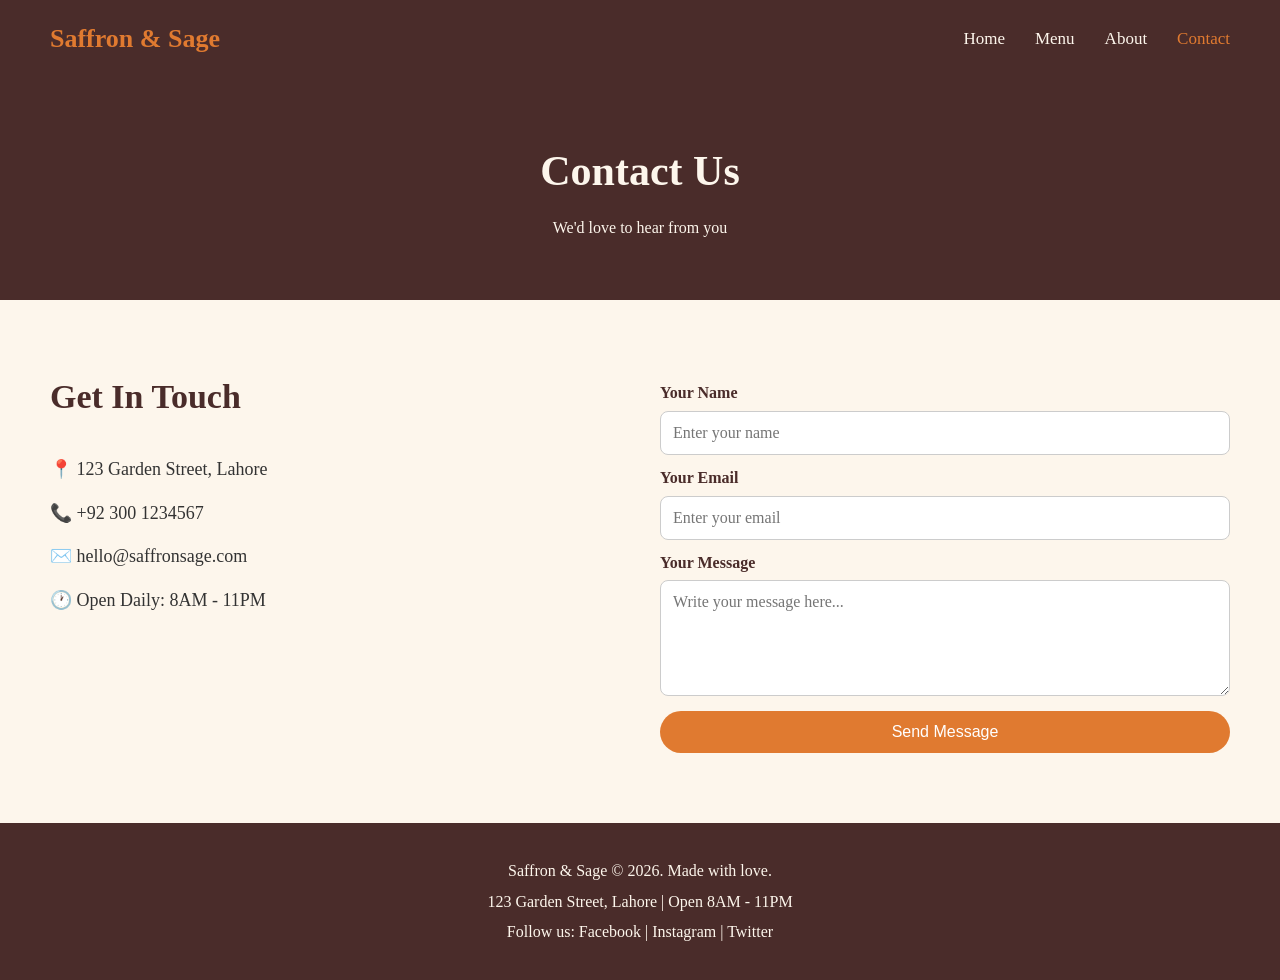
<file: contact.html>
<!DOCTYPE html>
<html lang="en">
<head>
  <meta charset="UTF-8">
  <meta name="viewport" content="width=device-width, initial-scale=1.0">
  <title>Saffron & Sage - Contact</title>
  <link rel="stylesheet" href="style.css">
</head>
<body>

  <!-- ====== SHARED NAVBAR ====== -->
  <header class="navbar">
    <div class="logo">Saffron & Sage</div>
    <nav>
      <ul class="nav-links">
        <li><a href="index.html">Home</a></li>
        <li><a href="menu.html">Menu</a></li>
        <li><a href="about.html">About</a></li>
        <li><a href="contact.html" class="active">Contact</a></li>
      </ul>
    </nav>
  </header>

  <!-- ====== PAGE BANNER ====== -->
  <section class="page-banner">
    <h1>Contact Us</h1>
    <p>We'd love to hear from you</p>
  </section>

  <!-- ====== CONTACT AREA ====== -->
  <section class="contact">

    <!-- Left side: contact information -->
    <div class="contact-info">
      <h2 class="section-title">Get In Touch</h2>
      <p>📍 123 Garden Street, Lahore</p>
      <p>📞 +92 300 1234567</p>
      <p>✉️ hello@saffronsage.com</p>
      <p>🕐 Open Daily: 8AM - 11PM</p>
    </div>

    <!-- Right side: the contact form (UI only, no sending) -->
    <div class="contact-form">
      <form>
        <!-- "label" tells the user what to type -->
        <label for="name">Your Name</label>
        <input type="text" id="name" placeholder="Enter your name">

        <label for="email">Your Email</label>
        <input type="email" id="email" placeholder="Enter your email">

        <label for="message">Your Message</label>
        <textarea id="message" rows="5" placeholder="Write your message here..."></textarea>

        <!-- This button is just UI; it won't actually send without JavaScript -->
        <button type="submit" class="btn">Send Message</button>
      </form>
    </div>

  </section>

  <!-- ====== SHARED FOOTER ====== -->
  <footer class="footer">
    <p>Saffron & Sage &copy; 2026. Made with love.</p>
    <p>123 Garden Street, Lahore | Open 8AM - 11PM</p>
    <p>Follow us: Facebook | Instagram | Twitter</p>
  </footer>

</body>
</html>
</file>
<file: style.css>
/* ====== GLOBAL RESET ====== */
/* Removes default spacing so all browsers match */
* {
  margin: 0;
  padding: 0;
  box-sizing: border-box;
}

/* ====== COLOR PALETTE (warm restaurant theme) ======
   Deep brown:  #4a2c2a
   Warm orange: #e07a30
   Cream:       #fdf6ec
   Dark text:   #333
*/

body {
  font-family: 'Georgia', 'Times New Roman', serif;
  line-height: 1.6;
  color: #333;
  background: #fdf6ec; /* soft cream background */
}

/* Reusable button */
.btn {
  display: inline-block;
  background: #e07a30;       /* warm orange */
  color: #fff;
  padding: 12px 30px;
  border: none;
  border-radius: 30px;
  text-decoration: none;
  font-size: 16px;
  cursor: pointer;
  margin-top: 15px;
  transition: 0.3s;
}

.btn:hover {
  background: #4a2c2a;       /* turns brown on hover */
  transform: scale(1.05);
}

/* Section title used on every page */
.section-title {
  text-align: center;
  font-size: 34px;
  color: #4a2c2a;
  margin-bottom: 30px;
}

/* ====== NAVBAR ====== */
.navbar {
  display: flex;
  justify-content: space-between;
  align-items: center;
  background: #4a2c2a;       /* deep brown bar */
  padding: 18px 50px;
  position: sticky;          /* stays at top when scrolling */
  top: 0;
  z-index: 100;
}

.logo {
  font-size: 26px;
  font-weight: bold;
  color: #e07a30;
}

.nav-links {
  display: flex;
  list-style: none;
  gap: 30px;
}

.nav-links a {
  color: #fdf6ec;
  text-decoration: none;
  font-size: 17px;
  transition: 0.3s;
}

/* Hover and current-page link color */
.nav-links a:hover,
.nav-links a.active {
  color: #e07a30;
}

/* ====== HERO (home page only) ====== */
.hero {
  /* A dark layer over a background photo so text is readable */
  background: linear-gradient(rgba(74,44,42,0.6), rgba(74,44,42,0.6)),
              url('https://images.unsplash.com/photo-1517248135467-4c7edcad34c4?w=1200&q=80');
  background-size: cover;
  background-position: center;
  height: 80vh;              /* 80% of screen height */
  display: flex;
  align-items: center;
  justify-content: center;
  text-align: center;
  color: #fff;
  padding: 20px;
}

.hero-text h1 {
  font-size: 48px;
  margin-bottom: 15px;
}

.hero-text p {
  font-size: 20px;
  margin-bottom: 10px;
}

/* ====== INTRO SECTION (home) ====== */
.intro {
  padding: 70px 50px;
  text-align: center;
}

.intro-text {
  max-width: 700px;
  margin: 0 auto 40px auto;  /* centers the paragraph */
  font-size: 18px;
}

/* Grid of highlight cards */
.highlights {
  display: grid;
  grid-template-columns: repeat(auto-fit, minmax(250px, 1fr));
  gap: 30px;
}

.highlight-card {
  background: #fff;
  border-radius: 15px;
  overflow: hidden;          /* keeps image corners rounded */
  box-shadow: 0 5px 15px rgba(0,0,0,0.1);
  transition: 0.3s;
}

.highlight-card:hover {
  transform: translateY(-10px); /* lifts up on hover */
}

.highlight-card img {
  width: 100%;
  height: 200px;
  object-fit: cover;
}

.highlight-card h3 {
  color: #4a2c2a;
  margin: 15px 0 10px 0;
}

.highlight-card p {
  padding: 0 15px 20px 15px;
}

/* ====== PAGE BANNER (menu, about, contact) ====== */
.page-banner {
  background: #4a2c2a;
  color: #fdf6ec;
  text-align: center;
  padding: 60px 20px;
}

.page-banner h1 {
  font-size: 42px;
  margin-bottom: 10px;
}

/* ====== MENU PAGE ====== */
.menu {
  padding: 70px 50px;
}

.menu-grid {
  display: grid;
  grid-template-columns: repeat(auto-fit, minmax(280px, 1fr));
  gap: 30px;
}

.menu-card {
  background: #fff;
  border-radius: 15px;
  overflow: hidden;
  box-shadow: 0 5px 15px rgba(0,0,0,0.1);
  transition: 0.3s;
}

.menu-card:hover {
  transform: translateY(-8px);
  box-shadow: 0 12px 25px rgba(0,0,0,0.18);
}

.menu-card img {
  width: 100%;
  height: 200px;
  object-fit: cover;
}

.menu-info {
  padding: 20px;
}

.menu-info h3 {
  color: #4a2c2a;
  margin-bottom: 8px;
}

/* The price tag */
.price {
  display: inline-block;
  margin-top: 10px;
  font-size: 20px;
  font-weight: bold;
  color: #e07a30;
}

/* ====== ABOUT PAGE ====== */
.about {
  display: flex;
  align-items: center;
  gap: 40px;
  padding: 70px 50px;
  flex-wrap: wrap;           /* stacks on small screens */
}

.about-image,
.about-text {
  flex: 1;                   /* share space equally */
  min-width: 300px;
}

.about-image img {
  width: 100%;
  border-radius: 15px;
  box-shadow: 0 8px 20px rgba(0,0,0,0.2);
}

.about-text p {
  margin-bottom: 15px;
  font-size: 17px;
}

/* The about section-title aligns left */
.about-text .section-title {
  text-align: left;
}

/* Values section */
.values {
  padding: 60px 50px;
  background: #fff;
}

.value-cards {
  display: grid;
  grid-template-columns: repeat(auto-fit, minmax(250px, 1fr));
  gap: 25px;
}

.value-card {
  background: #fdf6ec;
  padding: 30px;
  border-radius: 15px;
  text-align: center;
  transition: 0.3s;
}

.value-card:hover {
  transform: translateY(-8px);
}

.value-card h3 {
  color: #4a2c2a;
  margin-bottom: 10px;
}

/* ====== CONTACT PAGE ====== */
.contact {
  display: flex;
  gap: 40px;
  padding: 70px 50px;
  flex-wrap: wrap;
}

.contact-info,
.contact-form {
  flex: 1;
  min-width: 300px;
}

.contact-info .section-title {
  text-align: left;
}

.contact-info p {
  font-size: 18px;
  margin-bottom: 15px;
}

/* Form fields */
.contact-form form {
  display: flex;
  flex-direction: column;    /* stacks fields vertically */
}

.contact-form label {
  margin: 10px 0 5px 0;
  font-weight: bold;
  color: #4a2c2a;
}

.contact-form input,
.contact-form textarea {
  padding: 12px;
  border: 1px solid #ccc;
  border-radius: 8px;
  font-family: inherit;
  font-size: 16px;
}

/* Highlight field when clicked */
.contact-form input:focus,
.contact-form textarea:focus {
  outline: none;
  border-color: #e07a30;
}

/* ====== FOOTER (every page) ====== */
.footer {
  background: #4a2c2a;
  color: #fdf6ec;
  text-align: center;
  padding: 30px 20px;
}

.footer p {
  margin: 5px 0;
}

/* ====== RESPONSIVE DESIGN ====== */
/* Runs only on phones and small tablets */
@media (max-width: 768px) {

  /* Stack navbar items */
  .navbar {
    flex-direction: column;
    gap: 12px;
    padding: 15px;
  }

  .hero-text h1 {
    font-size: 34px;
  }

  /* Less padding on small screens */
  .intro,
  .menu,
  .about,
  .contact,
  .values {
    padding: 40px 20px;
  }
}
</file>
